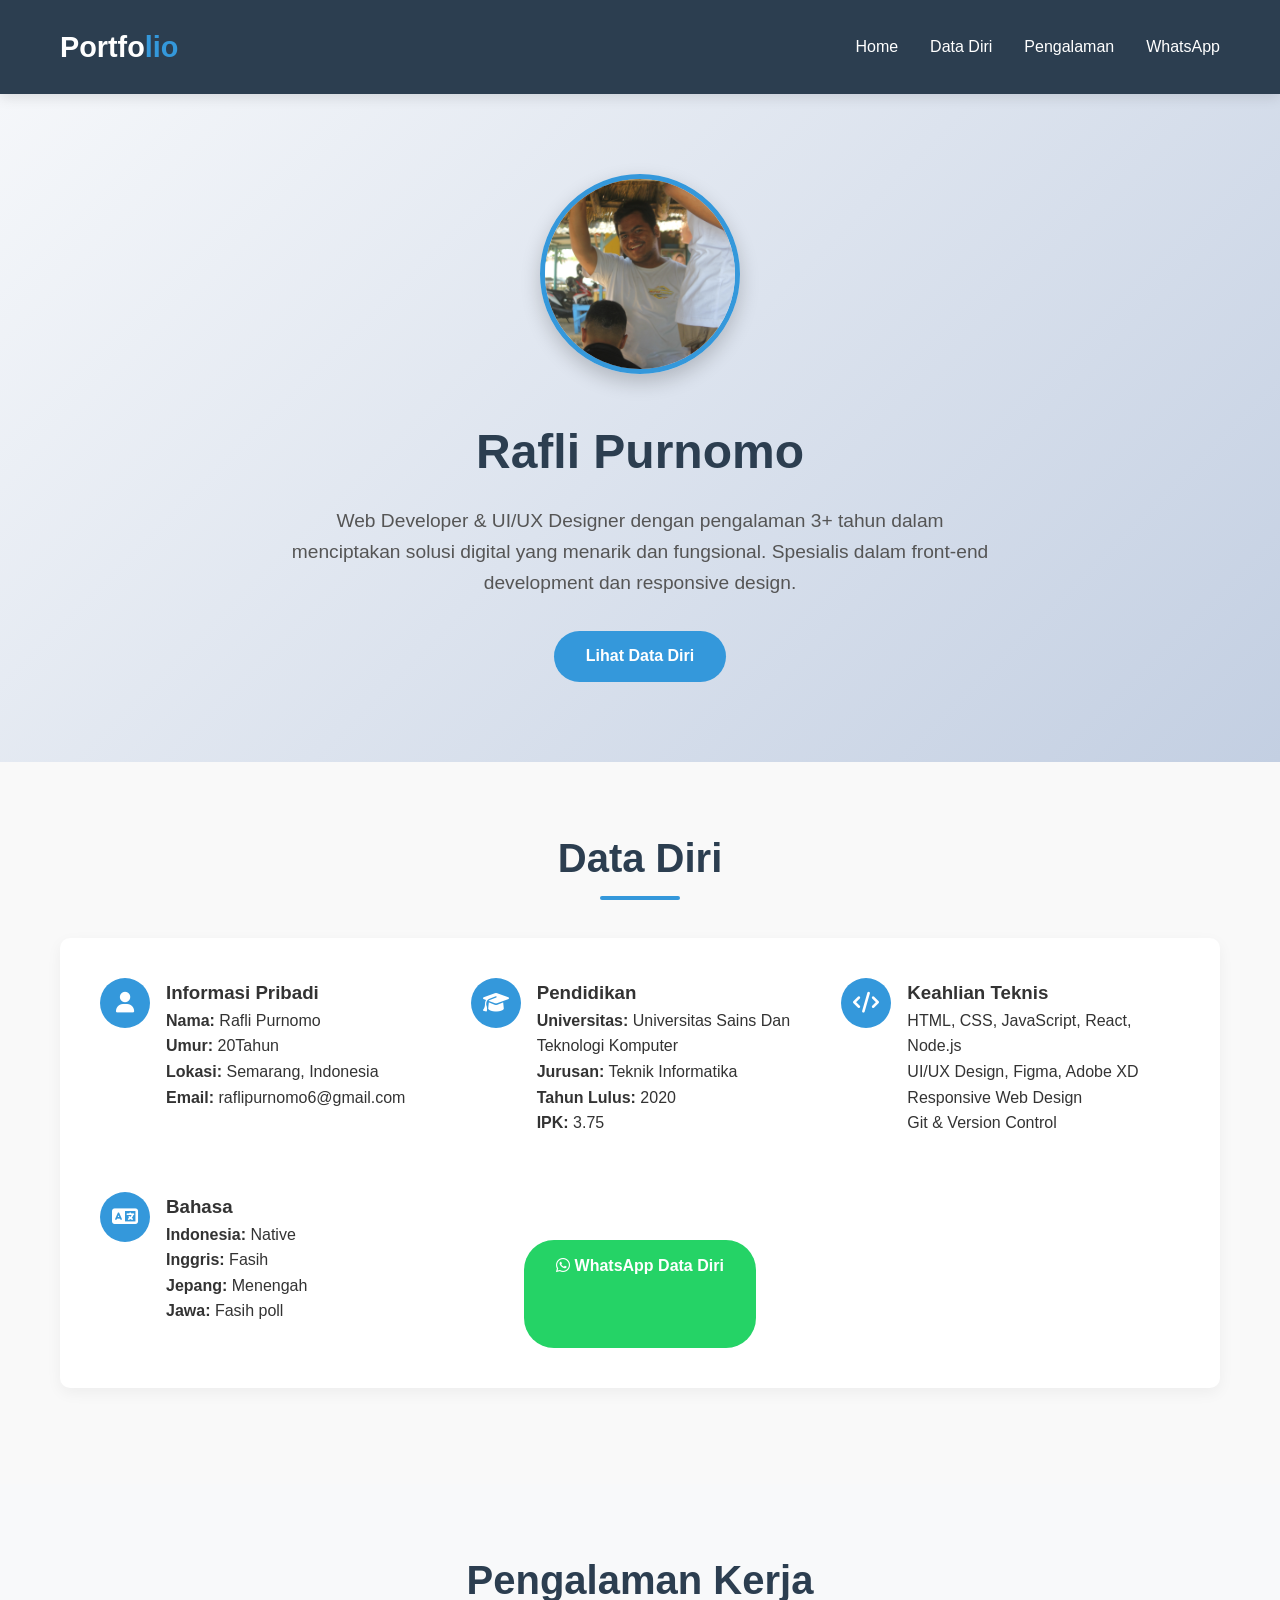
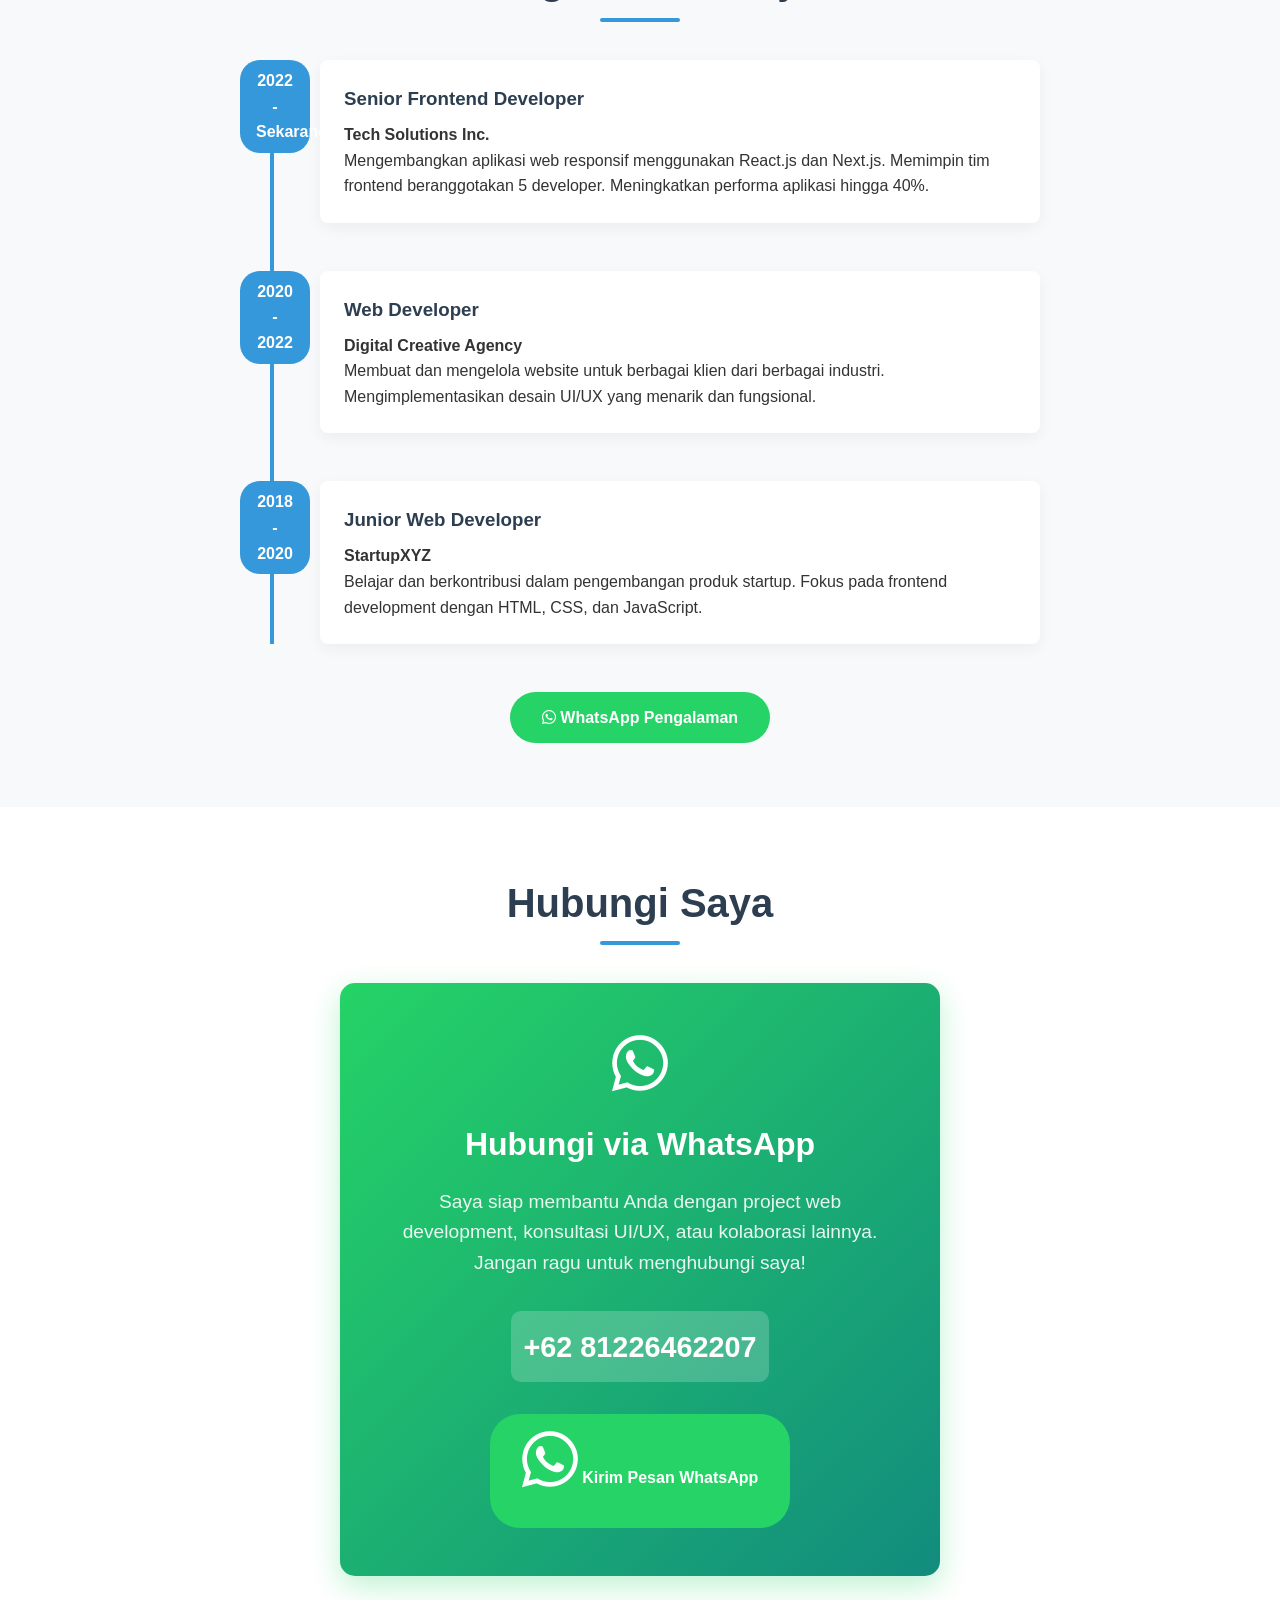
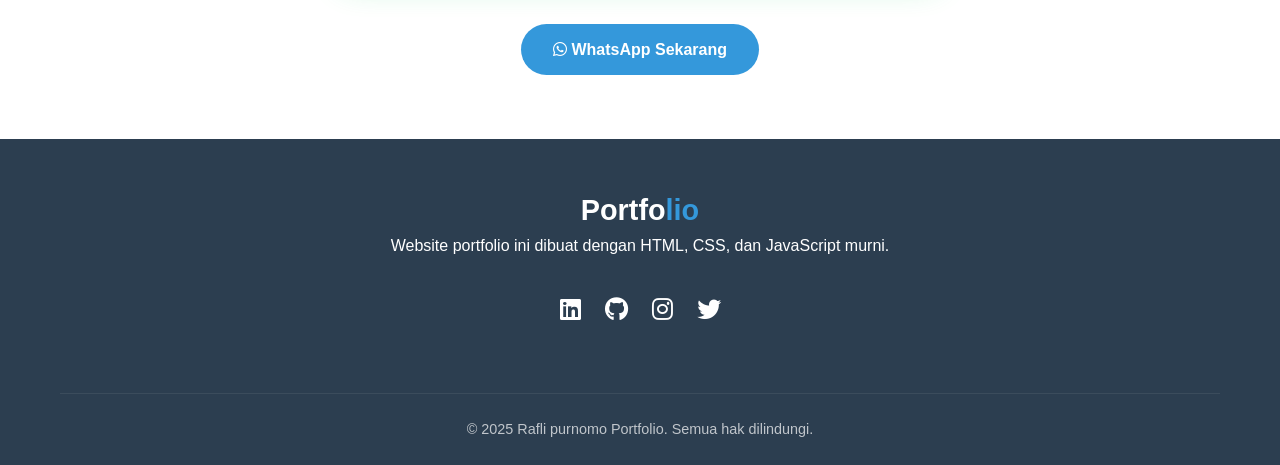
<file: index.html>
<!DOCTYPE html>
<html lang="id">
<head>
    <meta charset="UTF-8">
    <meta name="viewport" content="width=device-width, initial-scale=1.0">
    <title>Portfolio  raflipurnomo</title>
    <link rel="stylesheet" href="https://cdnjs.cloudflare.com/ajax/libs/font-awesome/6.4.0/css/all.min.css">
    <link rel="stylesheet" href="style.css">
</head>
<body>
    <!-- Header & Navigation -->
    <header>
        <div class="container">
            <nav>
                <a href="#" class="logo">Portfo<span>lio</span></a>
                <ul class="nav-links">
                    <li><a href="#home">Home</a></li>
                    <li><a href="#data-diri">Data Diri</a></li>
                    <li><a href="#pengalaman">Pengalaman</a></li>
                    <li><a href="#whatsapp">WhatsApp</a></li>
                </ul>
                <button class="mobile-menu-btn" id="mobileMenuBtn">
                    <i class="fas fa-bars"></i>
                </button>
            </nav>
        </div>
    </header>

    <!-- Hero Section -->
    <section class="hero" id="home">
        <div class="container">
            <img src="./100CANON (97).JPG" alt="Foto Profil" class="profile-img">
            
            <h1>Rafli Purnomo </h1>
            <p>Web Developer & UI/UX Designer dengan pengalaman 3+ tahun dalam menciptakan solusi digital yang menarik dan fungsional. Spesialis dalam front-end development dan responsive design.</p>
            <a href="#data-diri" class="btn btn-primary">Lihat Data Diri</a>
        </div>
    </section>

    <!-- Data Diri Section -->
    <section id="data-diri">
        <div class="container">
            <h2 class="section-title">Data Diri</h2>
            <div class="data-diri">
                <div class="data-diri-grid">
                    <div class="data-item">
                        <div class="data-icon">
                            <i class="fas fa-user"></i>
                        </div>
                        <div>
                            <h3>Informasi Pribadi</h3>
                            <p><strong>Nama:</strong> Rafli Purnomo</p>
                            <p><strong>Umur:</strong> 20Tahun</p>
                            <p><strong>Lokasi:</strong> Semarang, Indonesia</p>
                            <p><strong>Email:</strong> raflipurnomo6@gmail.com</p>
                        </div>
                    </div>
                    <div class="data-item">
                        <div class="data-icon">
                            <i class="fas fa-graduation-cap"></i>
                        </div>
                        <div>
                            <h3>Pendidikan</h3>
                            <p><strong>Universitas:</strong> Universitas Sains Dan Teknologi Komputer</p>
                            <p><strong>Jurusan:</strong> Teknik Informatika</p>
                            <p><strong>Tahun Lulus:</strong> 2020</p>
                            <p><strong>IPK:</strong> 3.75</p>
                        </div>
                    </div>
                    <div class="data-item">
                        <div class="data-icon">
                            <i class="fas fa-code"></i>
                        </div>
                        <div>
                            <h3>Keahlian Teknis</h3>
                            <p>HTML, CSS, JavaScript, React, Node.js</p>
                            <p>UI/UX Design, Figma, Adobe XD</p>
                            <p>Responsive Web Design</p>
                            <p>Git & Version Control</p>
                        </div>
                    </div>
                    <div class="data-item">
                        <div class="data-icon">
                            <i class="fas fa-language"></i>
                        </div>
                        <div>
                            <h3>Bahasa</h3>
                            <p><strong>Indonesia:</strong> Native</p>
                            <p><strong>Inggris:</strong> Fasih</p>
                            <p><strong>Jepang:</strong> Menengah</p>
                            <p><strong>Jawa:</strong> Fasih poll </p>
                        </div>
            </div>
            <div class="btn-group">
                <a href="https://wa.me/082126462207text=Halo,%20saya%20tertarik%20dengan%20data%20diri%20Anda%20di%20portfolio" target="_blank" class="btn btn-whatsapp">
                    <i class="fab fa-whatsapp"></i> WhatsApp Data Diri
                </a>
            </div>
        </div>
    </section>

    <!-- Pengalaman Section -->
    <section id="pengalaman" class="pengalaman">
        <div class="container">
            <h2 class="section-title">Pengalaman Kerja</h2>
            <div class="timeline">
                <div class="timeline-item">
                    <div class="timeline-date">2022 - Sekarang</div>
                    <div class="timeline-content">
                        <h3>Senior Frontend Developer</h3>
                        <h4>Tech Solutions Inc.</h4>
                        <p>Mengembangkan aplikasi web responsif menggunakan React.js dan Next.js. Memimpin tim frontend beranggotakan 5 developer. Meningkatkan performa aplikasi hingga 40%.</p>
                    </div>
                </div>
                <div class="timeline-item">
                    <div class="timeline-date">2020 - 2022</div>
                    <div class="timeline-content">
                        <h3>Web Developer</h3>
                        <h4>Digital Creative Agency</h4>
                        <p>Membuat dan mengelola website untuk berbagai klien dari berbagai industri. Mengimplementasikan desain UI/UX yang menarik dan fungsional.</p>
                    </div>
                </div>
                <div class="timeline-item">
                    <div class="timeline-date">2018 - 2020</div>
                    <div class="timeline-content">
                        <h3>Junior Web Developer</h3>
                        <h4>StartupXYZ</h4>
                        <p>Belajar dan berkontribusi dalam pengembangan produk startup. Fokus pada frontend development dengan HTML, CSS, dan JavaScript.</p>
                    </div>
                </div>
            </div>
            <div class="btn-group">
                <a href="https://wa.me/6281226462207?text=Halo,%20saya%20tertarik%20dengan%20pengalaman%20kerja%20Anda%20di%20portfolio" target="_blank" class="btn btn-whatsapp">
                    <i class="fab fa-whatsapp"></i> WhatsApp Pengalaman
                </a>
            </div>
        </div>
    </section>

    <!-- WhatsApp Section -->
    <section id="whatsapp" class="whatsapp-section">
        <div class="container">
            <h2 class="section-title">Hubungi Saya</h2>
            <div class="whatsapp-box">
                <i class="fab fa-whatsapp"></i>
                <h3>Hubungi via WhatsApp</h3>
                <p>Saya siap membantu Anda dengan project web development, konsultasi UI/UX, atau kolaborasi lainnya. Jangan ragu untuk menghubungi saya!</p>
                <div class="whatsapp-number">+62 81226462207 </div>
                <a href="https://wa.me/6281226462207" target="_blank" class="btn btn-whatsapp">
                    <i class="fab fa-whatsapp"></i> Kirim Pesan WhatsApp
                </a>
            </div>
            <div class="btn-group">
                <a href="https://wa.me/6281226462207?text=Halo,%20saya%20ingin%20berbicara%20lebih%20lanjut%20tentang%20layanan%20Anda" target="_blank" class="btn btn-primary">
                    <i class="fab fa-whatsapp"></i> WhatsApp Sekarang
                </a>
            </div>
        </div>
    </section>

    <!-- Footer -->
    <footer>
        <div class="container">
            <div class="footer-content">
                <a href="#" class="logo">Portfo<span>lio</span></a>
                <p>Website portfolio ini dibuat dengan HTML, CSS, dan JavaScript murni.</p>
                <div class="social-links">
                    <a href="#"><i class="fab fa-linkedin"></i></a>
                    <a href="#"><i class="fab fa-github"></i></a>
                    <a href="#"><i class="fab fa-instagram"></i></a>
                    <a href="#"><i class="fab fa-twitter"></i></a>
                </div>
                <div class="copyright">
                    &copy; 2025 Rafli purnomo Portfolio. Semua hak dilindungi.
                </div>
            </div>
        </div>
    </footer>

    <script>
        // Mobile Menu Toggle
        const mobileMenuBtn = document.getElementById('mobileMenuBtn');
        const navLinks = document.querySelector('.nav-links');
        
        mobileMenuBtn.addEventListener('click', () => {
            navLinks.classList.toggle('active');
            mobileMenuBtn.innerHTML = navLinks.classList.contains('active') 
                ? '<i class="fas fa-times"></i>' 
                : '<i class="fas fa-bars"></i>';
        });
        
        // Close mobile menu when clicking a link
        document.querySelectorAll('.nav-links a').forEach(link => {
            link.addEventListener('click', () => {
                navLinks.classList.remove('active');
                mobileMenuBtn.innerHTML = '<i class="fas fa-bars"></i>';
            });
        });
        
        // Smooth scrolling for anchor links
        document.querySelectorAll('a[href^="#"]').forEach(anchor => {
            anchor.addEventListener('click', function(e) {
                e.preventDefault();
                
                const targetId = this.getAttribute('href');
                if(targetId === '#') return;
                
                const targetElement = document.querySelector(targetId);
                if(targetElement) {
                    window.scrollTo({
                        top: targetElement.offsetTop - 80,
                        behavior: 'smooth'
                    });
                }
            });
        });
        
        // WhatsApp buttons functionality
        document.querySelectorAll('.btn-whatsapp, .btn-primary').forEach(button => {
            button.addEventListener('click', function(e) {
                // If it's already a WhatsApp link, let it proceed normally
                if(this.href.includes('wa.me')) return;
                
                // Otherwise, prevent default and show WhatsApp dialog
                e.preventDefault();
                const phoneNumber = "6281226262207"; // Ganti dengan nomor WhatsApp Anda
                const message = "Halo, saya tertarik dengan portfolio Anda.";
                const whatsappUrl = `https://wa.me/${phoneNumber}?text=${encodeURIComponent(message)}`;
                window.open(whatsappUrl, '_blank');
            });
        });
        
        // Add active class to nav links on scroll
        window.addEventListener('scroll', () => {
            const sections = document.querySelectorAll('section');
            const navLinks = document.querySelectorAll('.nav-links a');
            
            let current = '';
            sections.forEach(section => {
                const sectionTop = section.offsetTop;
                const sectionHeight = section.clientHeight;
                if(scrollY >= (sectionTop - 100)) {
                    current = section.getAttribute('id');
                }
            });
            
            navLinks.forEach(link => {
                link.classList.remove('active');
                if(link.getAttribute('href') === `#${current}`) {
                    link.classList.add('active');
                }
            });
        });
    </script>
</body>

</html>
</file>
<file: style.css>
* {
            margin: 0;
            padding: 0;
            box-sizing: border-box;
            font-family: 'Segoe UI', Tahoma, Geneva, Verdana, sans-serif;
        }

        :root {
            --primary: #2c3e50;
            --secondary: #3498db;
            --accent: #e74c3c;
            --light: #ecf0f1;
            --dark: #2c3e50;
        }

        body {
            background-color: #f9f9f9;
            color: #333;
            line-height: 1.6;
        }

        .container {
            max-width: 1200px;
            margin: 0 auto;
            padding: 0 20px;
        }

        /* Header & Navigation */
        header {
            background-color: var(--primary);
            color: white;
            padding: 1.5rem 0;
            position: sticky;
            top: 0;
            z-index: 100;
            box-shadow: 0 4px 12px rgba(0, 0, 0, 0.1);
        }

        nav {
            display: flex;
            justify-content: space-between;
            align-items: center;
        }

        .logo {
            font-size: 1.8rem;
            font-weight: 700;
            color: white;
            text-decoration: none;
        }

        .logo span {
            color: var(--secondary);
        }

        .nav-links {
            display: flex;
            list-style: none;
            gap: 2rem;
        }

        .nav-links a {
            color: white;
            text-decoration: none;
            font-weight: 500;
            transition: color 0.3s;
            padding: 0.5rem 0;
            position: relative;
        }

        .nav-links a:hover {
            color: var(--secondary);
        }

        .nav-links a::after {
            content: '';
            position: absolute;
            bottom: 0;
            left: 0;
            width: 0;
            height: 2px;
            background-color: var(--secondary);
            transition: width 0.3s;
        }

        .nav-links a:hover::after {
            width: 100%;
        }

        .mobile-menu-btn {
            display: none;
            background: none;
            border: none;
            color: white;
            font-size: 1.5rem;
            cursor: pointer;
        }

        /* Hero Section */
        .hero {
            padding: 5rem 0;
            background: linear-gradient(135deg, #f5f7fa 0%, #c3cfe2 100%);
            text-align: center;
        }

        .hero h1 {
            font-size: 3rem;
            margin-bottom: 1rem;
            color: var(--primary);
        }

        .hero p {
            font-size: 1.2rem;
            max-width: 700px;
            margin: 0 auto 2rem;
            color: #555;
        }

        .profile-img {
            width: 200px;
            height: 200px;
            border-radius: 50%;
            object-fit: cover;
            border: 5px solid var(--secondary);
            margin-bottom: 2rem;
            box-shadow: 0 8px 20px rgba(0, 0, 0, 0.2);
        }

        /* Sections */
        section {
            padding: 4rem 0;
        }

        .section-title {
            text-align: center;
            font-size: 2.5rem;
            margin-bottom: 3rem;
            color: var(--primary);
            position: relative;
        }

        .section-title::after {
            content: '';
            position: absolute;
            bottom: -10px;
            left: 50%;
            transform: translateX(-50%);
            width: 80px;
            height: 4px;
            background-color: var(--secondary);
            border-radius: 2px;
        }

        /* Data Diri Section */
        .data-diri {
            background-color: white;
            box-shadow: 0 5px 15px rgba(0, 0, 0, 0.05);
            border-radius: 10px;
            padding: 2.5rem;
            margin-bottom: 2rem;
        }

        .data-diri-grid {
            display: grid;
            grid-template-columns: repeat(auto-fill, minmax(300px, 1fr));
            gap: 2rem;
        }

        .data-item {
            display: flex;
            align-items: flex-start;
            gap: 1rem;
            margin-bottom: 1.5rem;
        }

        .data-icon {
            background-color: var(--secondary);
            color: white;
            width: 50px;
            height: 50px;
            border-radius: 50%;
            display: flex;
            align-items: center;
            justify-content: center;
            font-size: 1.3rem;
            flex-shrink: 0;
        }

        /* Pengalaman Section */
        .pengalaman {
            background-color: #f8f9fa;
        }

        .timeline {
            max-width: 800px;
            margin: 0 auto;
            position: relative;
        }

        .timeline::before {
            content: '';
            position: absolute;
            left: 30px;
            top: 0;
            bottom: 0;
            width: 4px;
            background-color: var(--secondary);
        }

        .timeline-item {
            position: relative;
            padding-left: 80px;
            margin-bottom: 3rem;
        }

        .timeline-date {
            position: absolute;
            left: 0;
            top: 0;
            background-color: var(--secondary);
            color: white;
            padding: 0.5rem 1rem;
            border-radius: 20px;
            font-weight: 600;
            width: 70px;
            text-align: center;
        }

        .timeline-content {
            background-color: white;
            padding: 1.5rem;
            border-radius: 8px;
            box-shadow: 0 5px 15px rgba(0, 0, 0, 0.05);
        }

        .timeline-content h3 {
            color: var(--primary);
            margin-bottom: 0.5rem;
        }

        /* WhatsApp Section */
        .whatsapp-section {
            background-color: white;
        }

        .whatsapp-box {
            background: linear-gradient(135deg, #25D366 0%, #128C7E 100%);
            color: white;
            padding: 3rem;
            border-radius: 15px;
            text-align: center;
            max-width: 600px;
            margin: 0 auto;
            box-shadow: 0 10px 30px rgba(37, 211, 102, 0.3);
        }

        .whatsapp-box i {
            font-size: 4rem;
            margin-bottom: 1.5rem;
        }

        .whatsapp-box h3 {
            font-size: 2rem;
            margin-bottom: 1rem;
        }

        .whatsapp-box p {
            font-size: 1.2rem;
            margin-bottom: 2rem;
            opacity: 0.9;
        }

        .whatsapp-number {
            font-size: 1.8rem;
            font-weight: 700;
            margin-bottom: 2rem;
            background-color: rgba(255, 255, 255, 0.2);
            padding: 0.8rem;
            border-radius: 10px;
            display: inline-block;
        }

        /* Buttons */
        .btn {
            display: inline-block;
            padding: 0.8rem 2rem;
            border-radius: 30px;
            font-weight: 600;
            text-decoration: none;
            transition: all 0.3s ease;
            cursor: pointer;
            border: none;
            font-size: 1rem;
        }

        .btn-primary {
            background-color: var(--secondary);
            color: white;
        }

        .btn-primary:hover {
            background-color: #2980b9;
            transform: translateY(-3px);
            box-shadow: 0 7px 15px rgba(52, 152, 219, 0.3);
        }

        .btn-whatsapp {
            background-color: #25D366;
            color: white;
        }

        .btn-whatsapp:hover {
            background-color: #128C7E;
            transform: translateY(-3px);
            box-shadow: 0 7px 15px rgba(37, 211, 102, 0.3);
        }

        .btn-group {
            display: flex;
            justify-content: center;
            flex-wrap: wrap;
            gap: 1rem;
            margin-top: 3rem;
        }

        /* Footer */
        footer {
            background-color: var(--primary);
            color: white;
            padding: 3rem 0 1.5rem;
            text-align: center;
        }

        .footer-content {
            display: flex;
            flex-direction: column;
            align-items: center;
        }

        .social-links {
            display: flex;
            gap: 1.5rem;
            margin: 2rem 0;
        }

        .social-links a {
            color: white;
            font-size: 1.5rem;
            transition: color 0.3s;
        }

        .social-links a:hover {
            color: var(--secondary);
        }

        .copyright {
            margin-top: 2rem;
            padding-top: 1.5rem;
            border-top: 1px solid rgba(255, 255, 255, 0.1);
            width: 100%;
            font-size: 0.9rem;
            opacity: 0.7;
        }

        /* Responsive Design */
        @media (max-width: 768px) {
            .nav-links {
                display: none;
                position: absolute;
                top: 100%;
                left: 0;
                width: 100%;
                background-color: var(--primary);
                flex-direction: column;
                padding: 1rem 0;
                text-align: center;
                box-shadow: 0 10px 15px rgba(0, 0, 0, 0.1);
            }

            .nav-links.active {
                display: flex;
            }

            .mobile-menu-btn {
                display: block;
            }

            .hero h1 {
                font-size: 2.2rem;
            }

            .hero p {
                font-size: 1rem;
            }

            .section-title {
                font-size: 2rem;
            }

            .whatsapp-box {
                padding: 2rem;
            }

            .timeline::before {
                left: 20px;
            }

            .timeline-item {
                padding-left: 60px;
            }

            .timeline-date {
                width: 50px;
                padding: 0.5rem;
                font-size: 0.8rem;
            }

            .btn-group {
                flex-direction: column;
                align-items: center;
            }

            .btn {
                width: 100%;
                max-width: 300px;
                text-align: center;
            }
        }
    </style>
</file>
